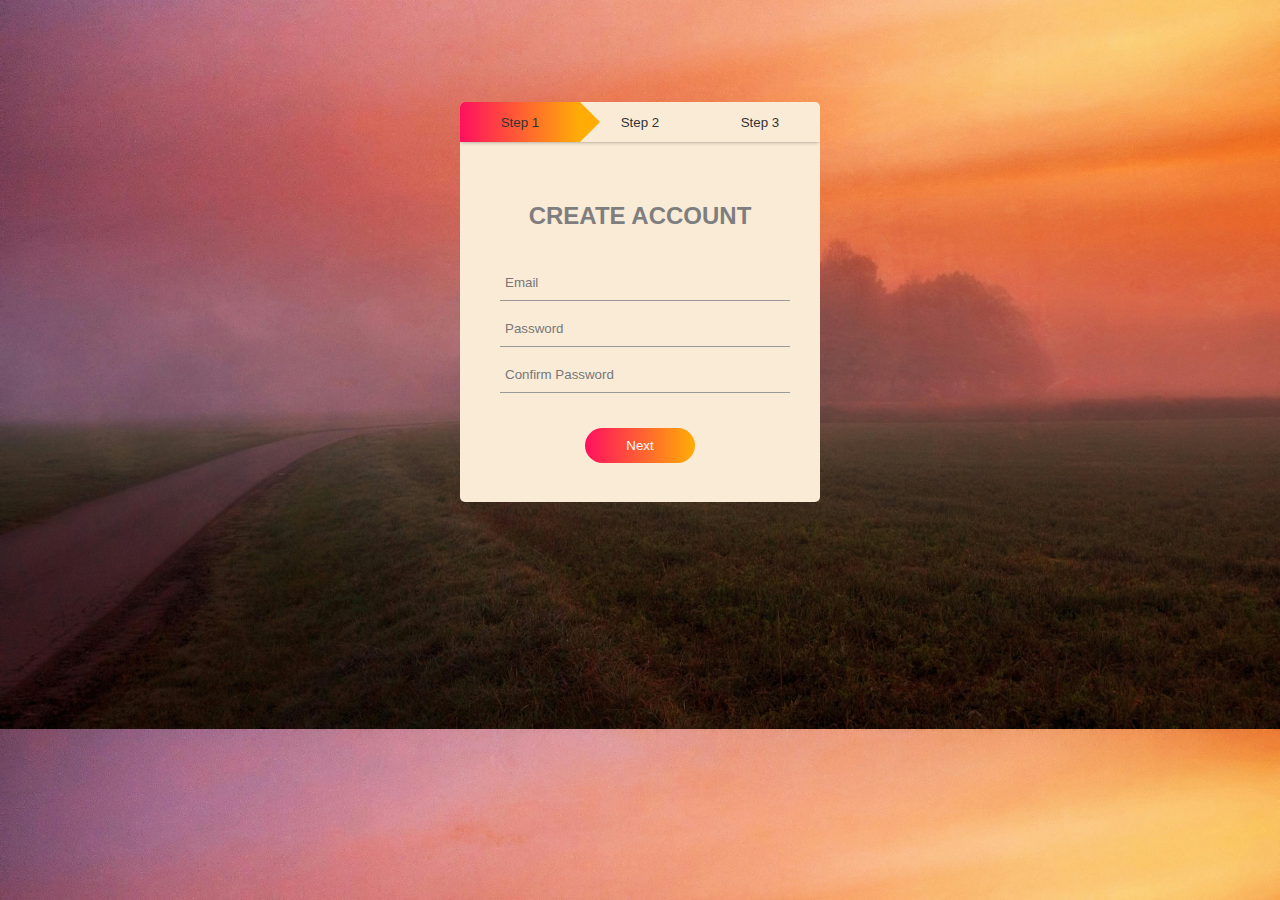
<file: index.html>
<!DOCTYPE html>
<html lang="en">
<head>
    <meta charset="UTF-8">
    <meta name="viewport" content="width=device-width, initial-scale=1.0">
    <title>Form</title>
    <link rel="stylesheet" href="style.css">
</head>
<body>
    <div class="container">

        <form action="" id="form1">
            <h2>CREATE ACCOUNT</h2>
            <input type="text" placeholder="Email" required>
            <input type="password" placeholder="Password" required>
            <input type="password" placeholder="Confirm Password" required>

            <div class="btn-box">
                <button type="button" id="Next1">Next</button>
            </div>


        </form>

        <form action="" id="form2">
            <h2>SOCIAL LINKS</h2>
            <input type="text" placeholder="Medium" >
            <input type="text" placeholder="Github" >
            <input type="text" placeholder="Linkedin" >
           

            <div class="btn-box">
                <button type="button" id="Back1">Back</button>
                <button type="button" id="Next2">Next</button>
            </div>


        </form>

        <form action="" id="form3">
            <h2>PERSONAL INFO</h2>
            <input type="text" placeholder="First Name" required >
            <input type="text" placeholder="Last Name" required >
            <input type="text" placeholder="Mobile No." required >
            
           

            <div class="btn-box">
                <button type="button" id="Back2">Back</button>
                <button type="button">Submit</button>
                
            </div>


        </form>
        <div class="step-row">
            <div id="progress"></div>
            <div class="step-call"><small>Step 1</small></div>
            <div class="step-call"><small>Step 2</small></div>
            <div class="step-call"><small>Step 3</small></div>
        </div>

    </div>


    <script src="script.js"></script>
    
</body>
</html>
</file>
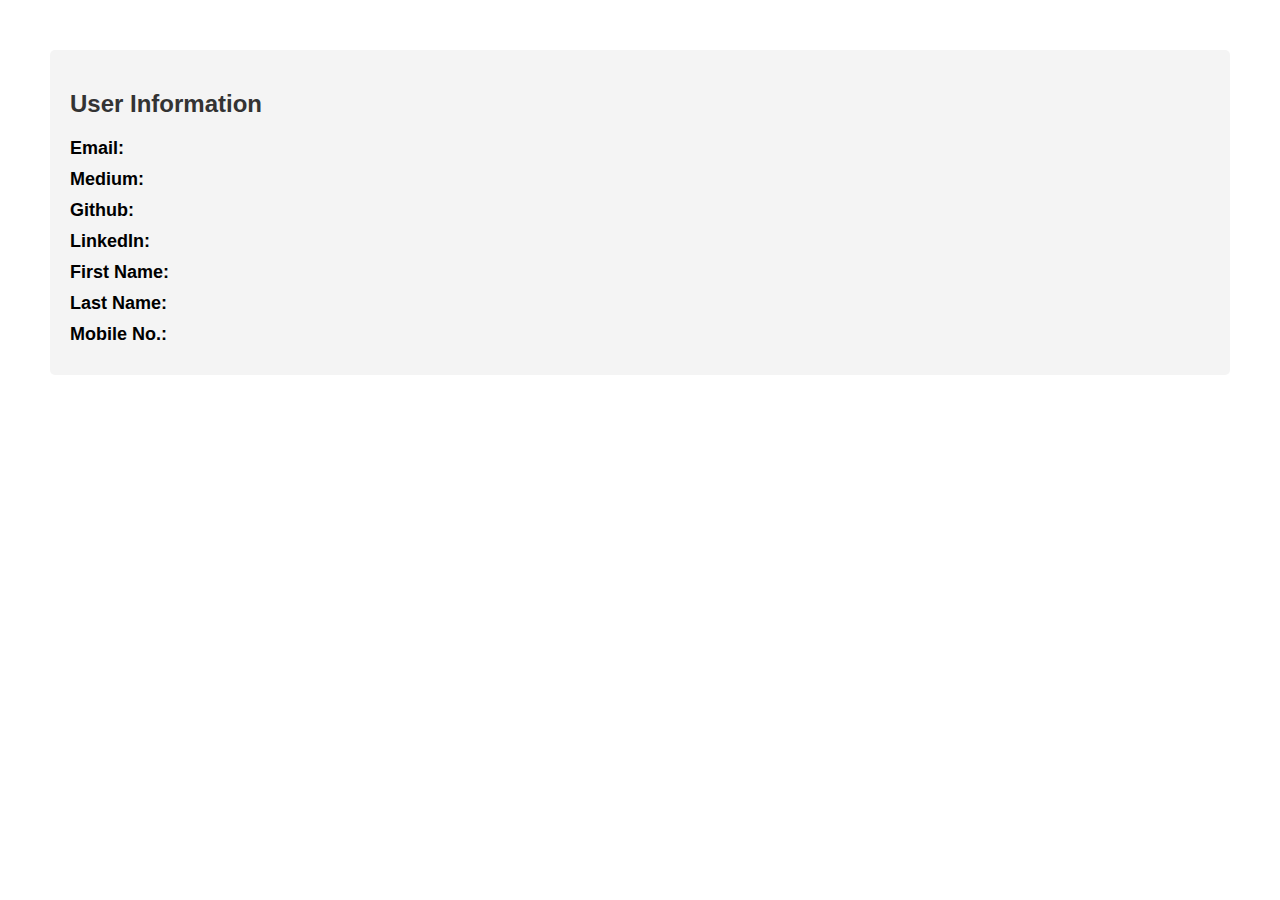
<file: thankyou.html>
<!DOCTYPE html>
<html lang="en">
<head>
    <meta charset="UTF-8">
    <meta name="viewport" content="width=device-width, initial-scale=1.0">
    <title>User Information</title>
    <style>
        body {
            font-family: Arial, sans-serif;
            margin: 50px;
        }
        .user-info {
            background-color: #f4f4f4;
            padding: 20px;
            border-radius: 5px;
        }
        h2 {
            color: #333;
        }
        p {
            font-size: 18px;
            margin: 10px 0;
        }
    </style>
</head>
<body>
    <div class="user-info">
        <h2>User Information</h2>
        <p><strong>Email:</strong> <span id="userEmail"></span></p>
        <p><strong>Medium:</strong> <span id="userMedium"></span></p>
        <p><strong>Github:</strong> <span id="userGithub"></span></p>
        <p><strong>LinkedIn:</strong> <span id="userLinkedin"></span></p>
        <p><strong>First Name:</strong> <span id="userFirstName"></span></p>
        <p><strong>Last Name:</strong> <span id="userLastName"></span></p>
        <p><strong>Mobile No.:</strong> <span id="userMobile"></span></p>
    </div>

    <script>
        // Fetch data from local storage and display it
        document.getElementById('userEmail').textContent = localStorage.getItem('email');
        document.getElementById('userMedium').textContent = localStorage.getItem('medium');
        document.getElementById('userGithub').textContent = localStorage.getItem('github');
        document.getElementById('userLinkedin').textContent = localStorage.getItem('linkedin');
        document.getElementById('userFirstName').textContent = localStorage.getItem('firstName');
        document.getElementById('userLastName').textContent = localStorage.getItem('lastName');
        document.getElementById('userMobile').textContent = localStorage.getItem('mobile');
    </script>
</body>
</html>
</file>
<file: style.css>
*{
    margin: 0;
    padding: 0;
    font-family: sans-serif;
}
body{
    background-image: url(./bg-img.jpg);
    background-position: center;
    background-size: cover;
}
.container{
    width: 360px;
    height: 400px;
    margin: 8% auto;
    background-color: antiquewhite;
    border-radius: 5px;
    position: relative;
    overflow: hidden;
}
h2{
    text-align: center;
    margin-bottom: 30px;
    color: #7e7e7e;
}
.container form{
    width: 280px;
    position: absolute;
    top: 100px;
    left: 40px;
    transition: 0.5s;
}
form input{
    width: 100%;
    margin: 5px 0;
    padding: 10px 5px;
    border: 0;
    border-bottom: 1px solid #999;
    outline: none;
    background: transparent;
}
::placeholder{
    color: #777;
}
.btn-box{
    width: 100%;
    margin: 30px auto;
    text-align: center;

}
form button{
    width: 110px;
    height: 35px;
    margin: 0 10px;
    background: linear-gradient(to right,#ff105f,#ffad06);
    border-radius: 30px;
    border: 0;
    outline: none;
    color: #fff;
    cursor: pointer;
}

#form2{
    left: 450px;
}
#form3{
    left: 450px;
}
.step-row{
    width: 360px;
    height: 40px;
    margin: 0 auto;
    display: flex;
    align-items: center;
    box-shadow: 0 -1px 5px -1px #000;
    position: relative;
}
.step-call{
    width: 120px;
    text-align: center;
    color: #333;
    position: relative;

}
#progress{
    position: absolute;
    height: 100%;
    width: 120px;
    background: linear-gradient(to right ,#ff105f,#ffad06);
    transition: 1.5s;

}
#progress::after{
    content: '';
    height: 0;
    width: 0;
    border-top: 20px solid transparent;
    border-bottom: 20px solid transparent;
    position: absolute;
    right: -20px;
    top: 0;
    border-left: 20px solid #ffad06;
}
</file>
